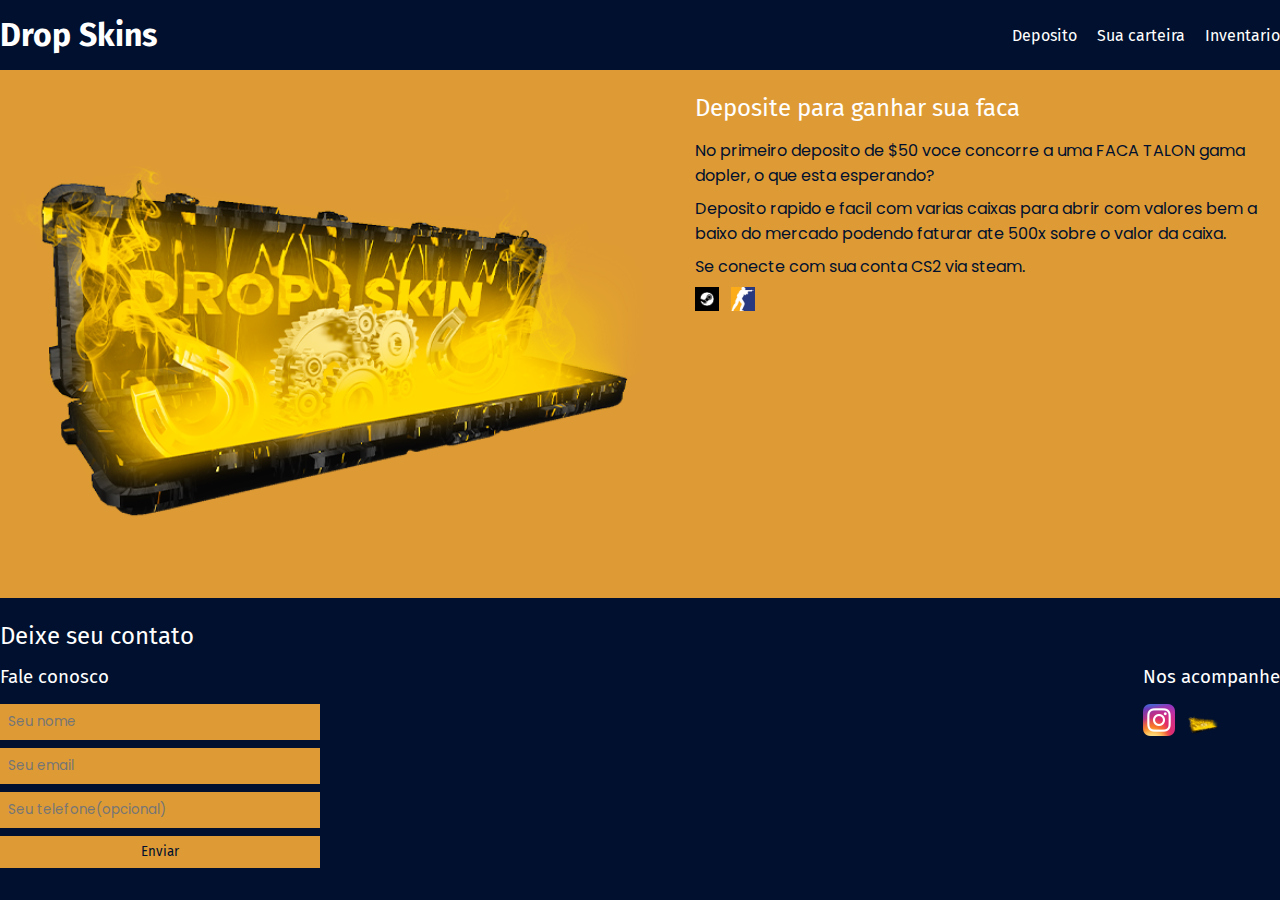
<file: index.html>
<!DOCTYPE html>
<html lang="pt-br">
<head>
    <meta charset="UTF-8">
    <meta name="viewport" content="width=device-width, initial-scale=1.0">
    <title>Drop skins</title>
    <link rel="stylesheet" href="./site.css">
    <link rel="preconnect" href="https://fonts.googleapis.com">
    <link rel="preconnect" href="https://fonts.gstatic.com" crossorigin>
    <link href="https://fonts.googleapis.com/css2?family=Poppins&display=swap" rel="stylesheet">
    <link href="https://fonts.googleapis.com/css2?family=Fira+Sans:wght@500&display=swap" rel="stylesheet">
</head>
<body>
    <header>
        <div class="container">
            <h1>Drop Skins</h1>
        <nav>
            <ul>
                <li>
                    <a href="https://csgo-skins.com/" target="_blank">Deposito</a>
                </li>
                <li>
                    <a href="https://csgo-skins.com/" target="_blank">Sua carteira</a>
                </li>
                <li>
                    <a href="https://csgo-skins.com/" target="_blank">Inventario</a>
                </li>
            </ul>
        </nav>
        </div>
    </header>
    <section>
        <div class="container">
            <img class="store-front" src="./imagens/drop_skins.png" alt="Fachada drop skins" height=" 480px">
            <div>
                <h2>Deposite para ganhar sua faca</h2>
                <p>  
                    No primeiro deposito de $50 voce concorre a uma FACA TALON gama dopler, o que esta esperando?
                </p>
                <p>
                    Deposito rapido e facil com varias caixas para abrir com valores bem a baixo do mercado podendo faturar ate 500x sobre o valor da caixa.
                </p>
                <p>
                    Se conecte com sua conta CS2 via steam.
                </p>
                <ul class="brands-list">
                    <li>
                        <a href="https://store.steampowered.com/" target="_blank">
                        <img src="./imagens/logo_steam.jpeg" alt="steam">
                        </a>
                        <a href="https://www.counter-strike.net/cs2" target="_blank">
                            <img src="./imagens/logo_cs2.jpeg" alt="Cs2">
                        </a>
                    </li>
                </ul>
            </div>
        </div>
    </section>
    <section id="contact">
        <div class="container">
            <h2>Deixe seu contato</h2>
            <div class= "contact-methods" >
                <div>
                    <h3>Fale conosco</h3>
                    <form>
                        <input type="text" placeholder="Seu nome">
                        <input type="email" placeholder="Seu email">
                        <input type="tel" placeholder="Seu telefone(opcional)">
                        <button type="submit">Enviar</button>
                    </form>
                </div>
                <div>
                    <h3>Nos acompanhe</h3>
                    <ul class="social-links">
                        <li>
                            <a href="https://www.instagram.com/csgoskins_official/" target="_blank" title="Siga-nos no intagram">
                                <img src="./imagens/instagram.png" alt="logo instagram">
                            </a>
                        </li>
                        <li>
                            <a href="https://csgo-skins.com/" target="_blank" title="Visite nosso site oficial">
                                <img src="./imagens/drop_skins.png" alt="logo drop skins">
                            </a>
                        </li>
                    </ul>
                </div>
            </div>
        </div>
    </section>
</body>
</html>
</file>
<file: site.css>
*{
    margin: 0;
    padding: 0;
    box-sizing: border-box;    ;
}

header ,
section h2,
section h3,
form button{
        font-family: "Fira Sans", sans-serif;
        font-weight: normal;
}

body{
    font-family: "Poppins", sans-serif;
    font-weight: normal;
    background-color: #de9b35
}

input{
    font-family: "Poppins", sans-serif;
    font-weight: normal;
}

header{
    padding: 16px 0;
    background-color:#00102e ;
}

header nav li{
    display: inline;
    margin-left: 16px;
    font-size: 16px;
}

header nav li a , h1 , h3{
    color:#ffffff ;
    text-decoration: none;
}

.container{
    max-width: 1280px;
    width: 100%;
    margin: 0 auto;
}

header .container,
section .container{
    display: flex;
    align-items: center;
    justify-content: space-between;
}

.brands-list img{ 
    height: 24px;
}

.brands-list li{
    display: inline;
    margin-right: 8px;
}

section .container{
    align-items: flex-start;
}

section{
    padding: 24px 0;
    color: #00102e;
}

section h2{
    margin-bottom: 16px;
}

section p{
    margin-bottom: 8px;
}

.store-front{
    margin-right:32px;
}

.social-links img{
    width: 32px;
}

.social-links li{
    display: inline;
    margin-right: 8px;
}

.social-links li a{
    text-decoration: none;
}

.brands-list li a{
    text-decoration: none;
    margin-right: 8px;
}

#contact .container{
    display: block;
}

#contact{
    background-color: #00102e;
}

.contact-methods{
    display: flex;
    justify-content: space-between;
}

form input,
form button{
    display: block;
    width: 320px;
    margin-bottom: 8px;
    padding: 8px;
}

section h3{
    margin-bottom: 16px;
}

form button,
form input{
    background-color: #de9b35;
    color: #00102e;
    border: none;
}

form button{
    cursor: pointer;
}

form button:hover{
    background-color: #f7e4c9;
}

#contact ,h2{
    color: #ffff;
}
</file>
